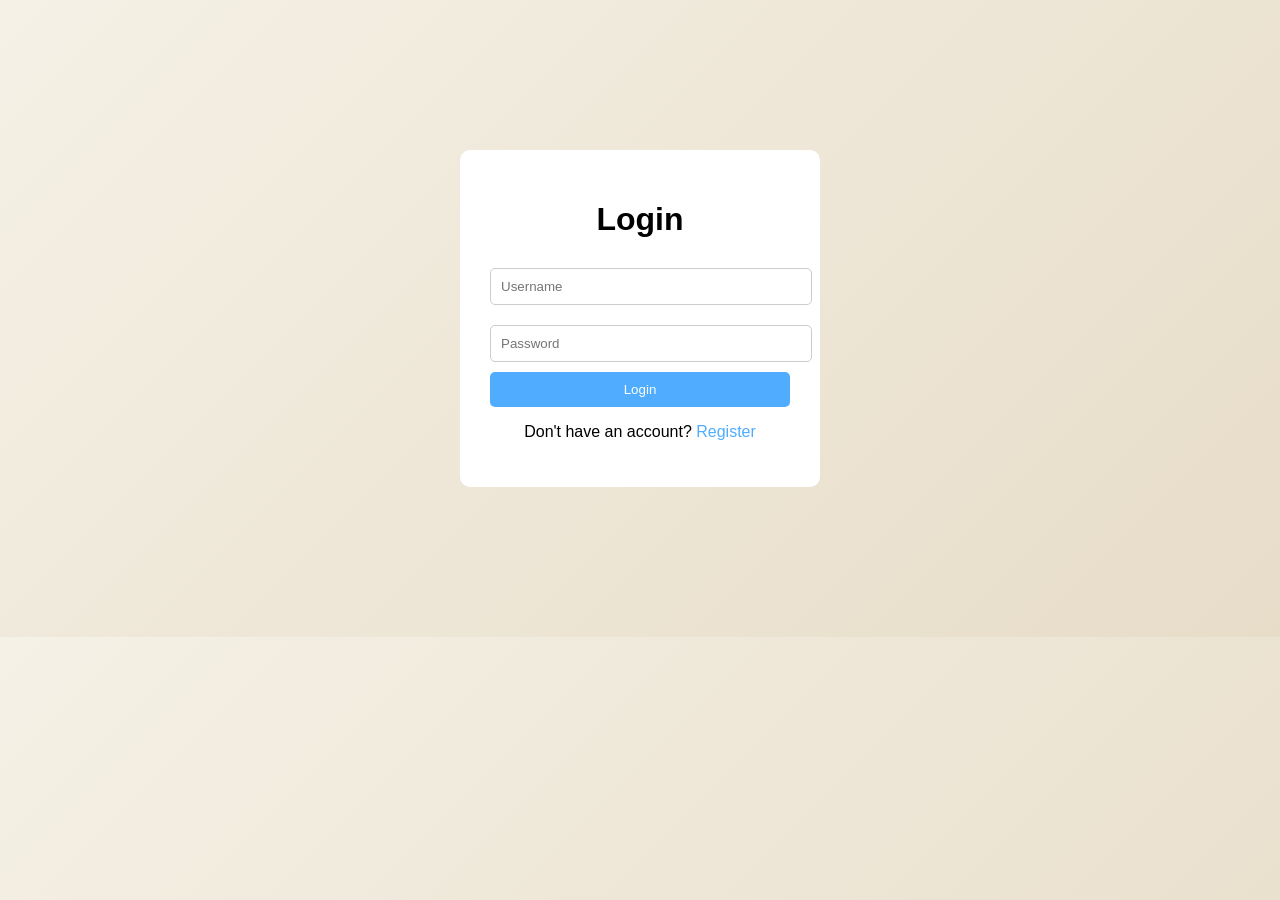
<file: index.html>
<!DOCTYPE html>
<html lang="en">
<head>
    <meta charset="UTF-8">
    <title>Login</title>
    <link rel="stylesheet" href="login.css">
</head>
<body>

    <div class="container">
        <h1>Login</h1>

        <form action="welcome.html" method="GET">
            <input type="text" name="username" placeholder="Username" required>
            <input type="password" name="password" placeholder="Password" required>
            <button type="submit">Login</button>
        </form>

        <p>Don't have an account? <a href="#">Register</a></p>
    </div>

</body>
</html>
</file>
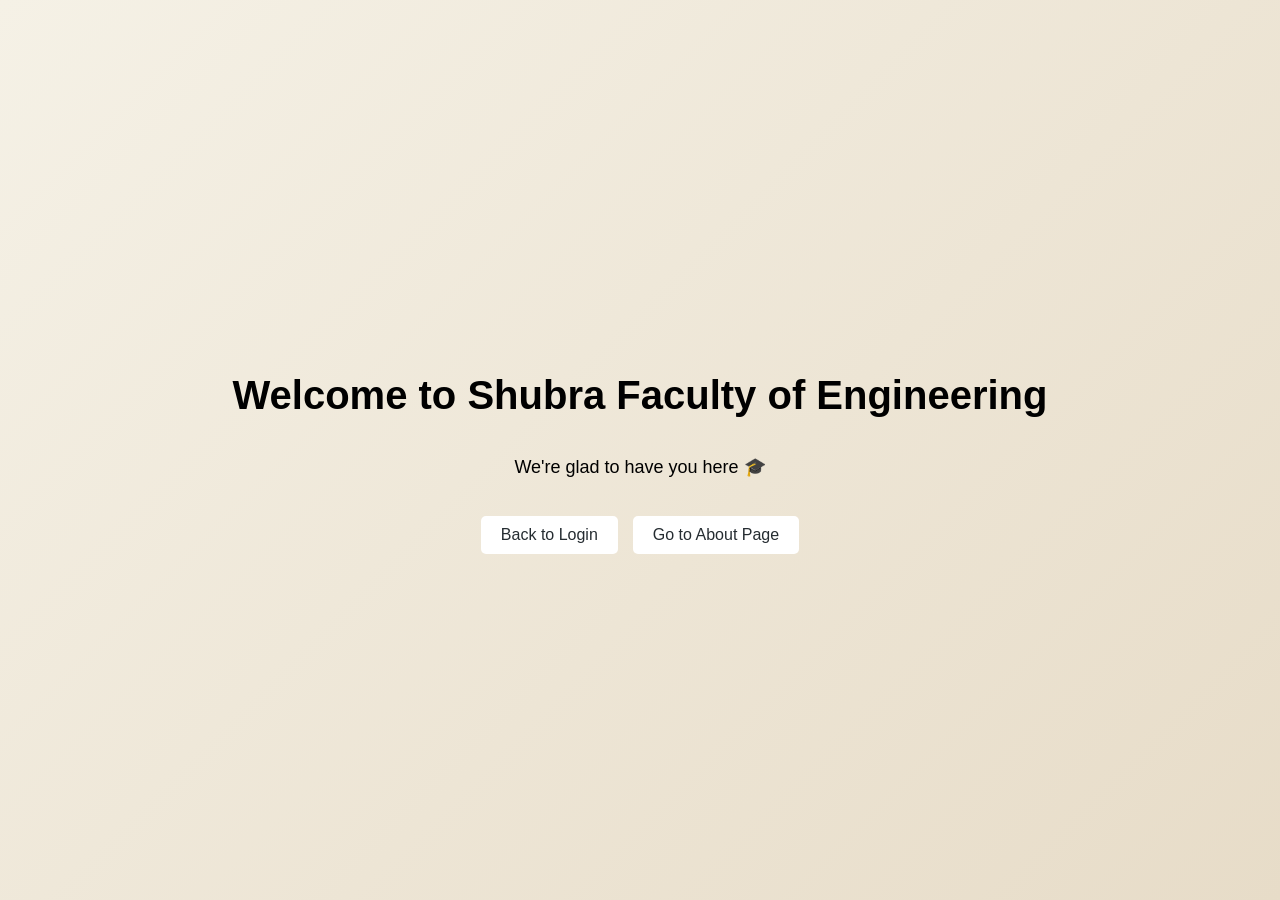
<file: welcome.html>
<!DOCTYPE html>
<html lang="en">
<head>
    <meta charset="UTF-8">
    <title>Welcome</title>
    <link rel="stylesheet" href="welcome.css">
</head>
<body>

    <h1>Welcome to Shubra Faculty of Engineering</h1>
    <p>We're glad to have you here 🎓</p>

    <div class="buttons">
        <a href="login.html" class="login-btn">Back to Login</a>
        <a href="about.html">Go to About Page</a>
    </div>

</body>
</html>
</file>
<file: login.css>
body {
    margin: 0;
    padding: 0;
    font-family: Arial;
    background: linear-gradient(135deg, #f5f1e6, #e7dcc8);
}

.container {
    width: 300px;
    margin: 150px auto;
    background: white;
    padding: 30px;
    text-align: center;
    border-radius: 10px;
}

h1 {
    margin-bottom: 20px;
}

input {
    width: 100%;
    padding: 10px;
    margin: 10px 0;
    border: 1px solid #ccc;
    border-radius: 5px;
}

button {
    width: 100%;
    padding: 10px;
    background: #4facfe;
    color: white;
    border: none;
    border-radius: 5px;
    cursor: pointer;
}

button:hover {
    background: #00c6ff;
}

a {
    text-decoration: none;
    color: #4facfe;
}
</file>
<file: welcome.css>
body {
    margin: 0;
    height: 100vh;
    display: flex;
    flex-direction: column;
    justify-content: center;
    align-items: center;
    background: linear-gradient(135deg, #f5f1e6, #e7dcc8);
    font-family: Arial;
    text-align: center;
}

h1 {
    color: rgb(0, 0, 0);
    font-size: 40px;
    margin-bottom: 20px;
}

p {
    color: rgb(0, 0, 0);
    font-size: 18px;
}

.buttons {
    display: flex;
    gap: 15px;
    margin-top: 20px;
}

.buttons a {
    text-decoration: none;
    background: white;
    color: #252c31;
    padding: 10px 20px;
    border-radius: 5px;
}

.buttons a:hover {
    background: #eee;
}

.login-btn {
    background: #ff4d4d;
    color: white;
}

.login-btn:hover {
    background: #cc0000;
}
</file>
